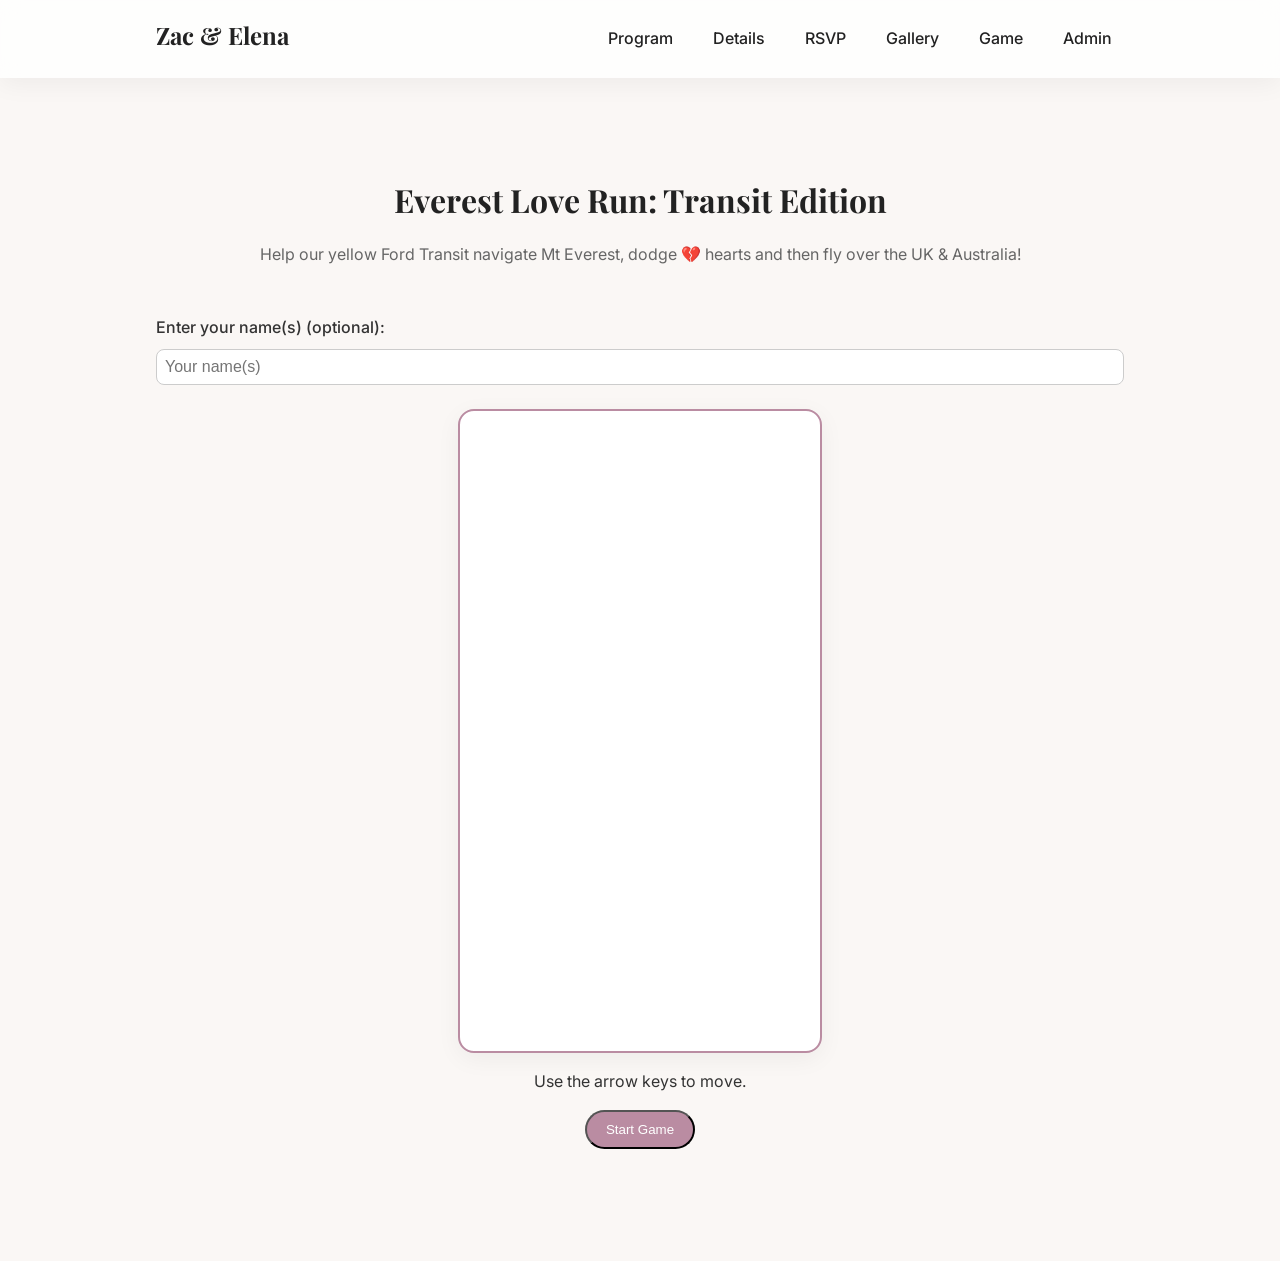
<file: game.html>
<!DOCTYPE html>
<html lang="en">
<head>
  <meta charset="UTF-8" />
  <meta name="viewport" content="width=device-width, initial-scale=1.0" />
  <title>Everest Love Run</title>
  <!-- Reuse the site styling so the game page matches the wedding invite aesthetics -->
  <link rel="preconnect" href="https://fonts.googleapis.com">
  <link rel="preconnect" href="https://fonts.gstatic.com" crossorigin>
  <link href="https://fonts.googleapis.com/css2?family=Playfair+Display:wght@400;700&family=Inter:wght@300;400;600&display=swap" rel="stylesheet">
  <link rel="stylesheet" href="styles.css" />
</head>
<body>
  <!-- Simple navigation replicating the invite header so guests can return easily -->
  <header class="nav">
    <nav class="container">
      <h1 class="logo"><a href="index.html">Zac &amp; Elena</a></h1>
      <ul class="nav-links">
        <li><a href="index.html#program">Program</a></li>
        <li><a href="index.html#details">Details</a></li>
        <li><a href="index.html#rsvp">RSVP</a></li>
        <li><a href="index.html#gallery">Gallery</a></li>
        <li><a href="game.html" aria-current="page">Game</a></li>
        <li><a href="index.html#admin">Admin</a></li>
      </ul>
    </nav>
  </header>
  <!-- Main game section -->
  <!-- Add the `animate` class so the game section is visible. The index page uses
       an IntersectionObserver to add this class when sections come into view, but
       the game page doesn’t load that script. Without the class the section
       remains transparent due to our fade‑in styles. -->
  <section class="section animate">
    <div class="container">
      <h2 class="section-title">Everest Love Run: Transit Edition</h2>
      <p class="section-subtitle">
        Help our yellow Ford&nbsp;Transit navigate Mt&nbsp;Everest, dodge 💔 hearts and then fly over the UK &amp; Australia!
      </p>
      <div class="game-container glass">
        <!-- Player name input allows guests to record their scores under a name (optional). -->
        <div class="form-group" style="width:100%;">
          <label for="playerName">Enter your name(s) (optional):</label>
          <input type="text" id="playerName" placeholder="Your name(s)" />
        </div>
        <!-- Game canvas -->
        <canvas id="gameCanvas" width="360" height="640"></canvas>
        <!-- Scoreboard overlay appears when the game ends -->
        <div id="scoreBoard" style="display:none;">
          <h1>Everest Love Run</h1>
          <p id="finalMessage"></p>
          <p id="finalScore"></p>
          <!-- High‑score list can be shown below the final score -->
          <ul id="highScoresDisplay" class="list" style="list-style:none; padding:0; margin:0.5rem 0;"></ul>
          <!-- Buttons to play again or return to the invite -->
          <button id="restartButton" class="btn primary">Play Again</button>
          <button id="backBtn" class="btn secondary" style="margin-top:0.5rem;">Back to Invite</button>
        </div>
        <div class="game-controls">
          <p>Use the arrow keys to move.</p>
          <button id="startGameBtn" class="btn primary">Start Game</button>
        </div>
      </div>
    </div>
  </section>
  <!-- Game logic -->
  <script src="everest-love-run.js"></script>
  <script>
    // Keep track of the current player's name between runs
    let currentPlayerName = '';
    // Select DOM elements once
    const startBtn = document.getElementById('startGameBtn');
    const restartBtn = document.getElementById('restartButton');
    const backBtn = document.getElementById('backBtn');
    const scoreBoard = document.getElementById('scoreBoard');
    const finalMessageEl = document.getElementById('finalMessage');
    const finalScoreEl = document.getElementById('finalScore');
    const highScoresDisplay = document.getElementById('highScoresDisplay');
    const playerNameInput = document.getElementById('playerName');

    // Persist and retrieve high scores in localStorage. Only keep the top 10 entries sorted by score.
    function saveHighScore(names, score) {
      let highScores = [];
      try {
        highScores = JSON.parse(localStorage.getItem('highScores')) || [];
      } catch (e) {
        highScores = [];
      }
      highScores.push({ names, score, timestamp: new Date().toISOString() });
      highScores.sort((a, b) => b.score - a.score);
      highScores = highScores.slice(0, 10);
      localStorage.setItem('highScores', JSON.stringify(highScores));
      return highScores;
    }

    // Render the high scores list on the scoreboard overlay
    function renderHighScores() {
      let scores = [];
      try {
        scores = JSON.parse(localStorage.getItem('highScores')) || [];
      } catch (e) {
        scores = [];
      }
      // Clear existing list
      highScoresDisplay.innerHTML = '';
      if (scores.length === 0) {
        return;
      }
      scores.forEach((entry, idx) => {
        const li = document.createElement('li');
        li.textContent = `${idx + 1}. ${entry.names} – ${entry.score}`;
        highScoresDisplay.appendChild(li);
      });
    }

    // Start button: capture name and begin the game
    if (startBtn) {
      startBtn.addEventListener('click', () => {
        currentPlayerName = playerNameInput.value.trim();
        startBtn.disabled = true;
        playerNameInput.disabled = true;
        if (window.startEverestLoveRun) {
          window.startEverestLoveRun();
        }
      });
    }

    // Restart button hides the scoreboard and re‑enables the start button
    if (restartBtn) {
      restartBtn.addEventListener('click', () => {
        scoreBoard.style.display = 'none';
        startBtn.disabled = false;
        playerNameInput.disabled = false;
      });
    }
    // Back button returns to the main invite
    if (backBtn) {
      backBtn.addEventListener('click', () => {
        window.location.href = 'index.html';
      });
    }

    // Callback invoked by the Everest Love Run game when it ends. Displays the final
    // score, records high scores and shows the scoreboard overlay.
    window.afterEverestGame = function(finalScore) {
      const nameToSave = currentPlayerName || 'Guest';
      const updatedScores = saveHighScore(nameToSave, Math.max(0, Math.floor(finalScore)));
      // Populate scoreboard
      finalMessageEl.textContent = nameToSave ? `Great work, ${nameToSave}!` : 'Great work!';
      finalScoreEl.textContent = `Score: ${Math.max(0, Math.floor(finalScore))}`;
      renderHighScores();
      scoreBoard.style.display = 'flex';
    };
  </script>
</body>
</html>
</file>
<file: styles.css>
/* Base styles */
* {
  box-sizing: border-box;
}

body {
  margin: 0;
  font-family: 'Inter', sans-serif;
  line-height: 1.6;
  color: var(--text-color);
  background: var(--background-color);
}

/*
 * Make the background music player visible and unobtrusive.  The native
 * browser audio controls provide play/pause and volume adjustment so
 * guests can manage the music to their liking.  Position the player
 * fixed in the bottom right corner to keep it accessible no matter
 * where the visitor is on the page.  A subtle shadow and rounded
 * corners integrate it with the rest of the design.
 */
#bgMusic {
  position: fixed;
  bottom: 1rem;
  right: 1rem;
  z-index: 1000;
  width: 250px;
  max-width: 80vw;
  background-color: var(--background-color);
  border-radius: 6px;
  box-shadow: 0 2px 8px rgba(0, 0, 0, 0.15);
}

h1, h2, h3, h4, h5, h6 {
  font-family: 'Playfair Display', serif;
  margin: 0 0 0.5rem;
  color: var(--heading-color);
}

p {
  margin-top: 0;
}

/* CSS variables for theme */
:root {
  --primary-color: #ba8ca2;
  --secondary-color: #e9d6c6;
  --accent-color: #c49e8b;
  --background-color: #faf7f5;
  --text-color: #333;
  --heading-color: #222;
  --nav-bg-color: rgba(255, 255, 255, 0.8);
  --card-background: rgba(255, 255, 255, 0.9);
  --card-blur: 12px;
  --card-radius: 1rem;
  --shadow: 0 6px 24px rgba(0, 0, 0, 0.05);
  --transition-fast: 0.2s ease;
}

/* Utility classes */
.container {
  width: 90%;
  max-width: 1000px;
  margin: 0 auto;
  padding: 2rem 0;
}

section {
  padding: 4rem 0;
  position: relative;
}

.section-title {
  font-size: 2rem;
  text-align: center;
  margin-bottom: 1rem;
}

.section-subtitle {
  font-size: 1rem;
  text-align: center;
  margin-bottom: 2rem;
  color: #666;
}

.alt-bg {
  background: #f5efec;
}

/* Navigation */
.nav {
  position: sticky;
  top: 0;
  width: 100%;
  background: var(--nav-bg-color);
  backdrop-filter: blur(10px);
  z-index: 100;
  box-shadow: var(--shadow);
}

.nav .container {
  display: flex;
  align-items: center;
  justify-content: space-between;
  padding: 1rem;
}

.nav .logo a {
  font-size: 1.5rem;
  font-weight: bold;
  color: var(--heading-color);
  text-decoration: none;
}

.nav-links {
  list-style: none;
  display: flex;
  gap: 1rem;
  margin: 0;
  padding: 0;
}

.nav-links li a {
  text-decoration: none;
  color: var(--heading-color);
  font-weight: 500;
  padding: 0.5rem 0.75rem;
  transition: color var(--transition-fast);
}

.nav-links li a:hover {
  color: var(--primary-color);
}

/* Hero */
.hero {
  position: relative;
  min-height: 90vh;
  display: flex;
  align-items: center;
  justify-content: center;
  text-align: center;
  color: white;
  overflow: hidden;
}

.hero-bg {
  position: absolute;
  top: 0;
  left: 0;
  width: 100%;
  height: 100%;
  object-fit: cover;
  z-index: -2;
}

.hero-overlay {
  position: absolute;
  top: 0;
  left: 0;
  width: 100%;
  height: 100%;
  background: rgba(0, 0, 0, 0.4);
  z-index: -1;
}

.hero-content {
  backdrop-filter: blur(4px);
  padding: 2rem;
  border-radius: var(--card-radius);
  max-width: 90%;
  color: #fff;
}

/* Ensure hero links and headings are white */
.hero-content h2,
.hero-content p,
.hero-content a {
  color: #fff;
}

.hero-heading {
  font-size: 3rem;
  margin-bottom: 0.5rem;
  letter-spacing: 0.1em;
}

.hero-names {
  font-size: 2rem;
  font-weight: 500;
  margin-bottom: 0.5rem;
}

.hero-date {
  font-size: 1rem;
  margin-bottom: 1rem;
}

.hero-buttons {
  display: flex;
  gap: 1rem;
  justify-content: center;
}

/* Buttons */
.btn {
  display: inline-block;
  padding: 0.6rem 1.2rem;
  border-radius: 999px;
  text-decoration: none;
  font-weight: 500;
  cursor: pointer;
  transition: background var(--transition-fast), color var(--transition-fast);
}

.btn.primary {
  background: var(--primary-color);
  color: white;
}

.btn.primary:hover {
  background: #9c7187;
}

.btn.secondary {
  background: var(--secondary-color);
  color: var(--heading-color);
}

.btn.secondary:hover {
  background: #d1c2b4;
}

.btn.danger {
  background: #e57373;
  color: white;
}

.btn.danger:hover {
  background: #cc5c5c;
}

.btn.small {
  padding: 0.4rem 1rem;
  font-size: 0.875rem;
}

/* Cards & grid */
.card-grid {
  display: grid;
  grid-template-columns: repeat(auto-fit, minmax(250px, 1fr));
  gap: 1.5rem;
}

.card {
  padding: 1.5rem;
  border-radius: var(--card-radius);
  box-shadow: var(--shadow);
  background: var(--card-background);
  backdrop-filter: blur(var(--card-blur));
  /* Increase line height to improve legibility in long paragraphs */
  line-height: 1.6;
  /* Space out paragraphs inside cards */
}

/* Reduce crowded appearance inside detail cards */
#details .card p {
  /* Give paragraphs more breathing room */
  margin-bottom: 1rem;
}

/* Use primary color for emphasised text within detail cards rather than red */
#details .card strong {
  /* Style headings inside details cards */
  display: block;
  margin-bottom: 0.5rem;
  font-size: 1.05rem;
  color: var(--primary-color);
}

/* Edit mode styling */
/* In edit mode highlight gallery images without making them draggable.
   A dashed border indicates the image is editable, but the cursor remains default
   so users aren’t misled into dragging photos out of place. */
.edit-mode .gallery-grid img {
  border: 2px dashed var(--primary-color);
  cursor: default;
}

/* Controls displayed under each gallery image when edit mode is active */
.gallery-controls {
  /* Default flex layout for controls when not overlaid via wrapper. */
  display: flex;
  justify-content: center;
  gap: 0.5rem;
  margin-top: 0.25rem;
}
.gallery-controls button {
  font-size: 0.8rem;
  padding: 0.2rem 0.4rem;
  border: none;
  border-radius: 0.3rem;
  cursor: pointer;
  background: var(--secondary-color);
  color: var(--heading-color);
  box-shadow: var(--shadow);
}

/* Style the slider used to resize gallery images in edit mode. It inherits
   accent colours for consistency with the site palette. */
.gallery-controls input[type="range"] {
  -webkit-appearance: none;
  height: 0.4rem;
  /* Width of each slider. Slightly narrower now that multiple sliders may appear */
  width: 3rem;
  border-radius: 0.2rem;
  background: var(--secondary-color);
  outline: none;
}
.gallery-controls input[type="range"]::-webkit-slider-thumb {
  -webkit-appearance: none;
  appearance: none;
  width: 0.8rem;
  height: 0.8rem;
  border-radius: 50%;
  background: var(--primary-color);
  cursor: pointer;
}
.gallery-controls input[type="range"]::-moz-range-thumb {
  width: 0.8rem;
  height: 0.8rem;
  border-radius: 50%;
  background: var(--primary-color);
  cursor: pointer;
}
.gallery-controls button:hover {
  background: var(--primary-color);
  color: white;
}

/* When a gallery image is wrapped in .gallery-item, position the controls
   overlay at the bottom of the image. The wrapper must be position:relative. */
.gallery-item {
  position: relative;
}
.gallery-item .gallery-controls {
  /* When wrapped in .gallery-item the controls should appear below the image
     rather than overlaying it. Use static positioning so they stack. */
  position: static;
  display: flex;
  justify-content: center;
  gap: 0.4rem;
  margin-top: 0.25rem;
  background: transparent;
  border-radius: 0;
}

/* --------------------------------------------------------------------------
   Detail card collapsing
   Adds a neat “Read more/Less” toggle to long detail boxes so they don’t
   dominate the page. When collapsed, the card height is capped and a
   gradient overlay hints that more content is available. */
.card.collapsed {
  /* Limit the height of each collapsed card so information is displayed
     compactly. A lower height prevents the boxes from feeling crowded. */
  max-height: 200px;
  overflow: hidden;
  position: relative;
  transition: max-height 0.3s ease;
}
.card.collapsed::after {
  content: '';
  position: absolute;
  bottom: 0;
  left: 0;
  width: 100%;
  /* Subtler fade overlay height so more of the card is visible */
  height: 3rem;
  background: linear-gradient(rgba(255,255,255,0), var(--background-color));
}
.read-more {
  display: block;
  margin: 0.5rem auto 0;
  padding: 0.3rem 0.8rem;
  border-radius: 0.5rem;
  /* Make the read more toggle more visually distinct */
  background: var(--primary-color);
  color: white;
  font-size: 0.85rem;
  text-align: center;
  cursor: pointer;
  width: fit-content;
}
.read-more:hover {
  /* Invert colours when hovering to give the button a tactile feel */
  background: var(--secondary-color);
  color: var(--heading-color);
}

/* Wrap each detail card and its read‑more button so they remain vertically
   aligned within the grid. The wrapper uses a column layout to stack
   the card and button together. */
.card-wrapper {
  display: flex;
  flex-direction: column;
  align-items: stretch;
}

/* Hero background thumbnail shown in the gallery under the couple photos */
.gallery-grid img.hero-thumb {
  opacity: 0.5;
  pointer-events: none;
}

/* Floral border styling for detail cards */
#details .card {
  /* Preserve existing styles */
  position: relative;
  border: 16px solid transparent;
  border-image-source: url('images/floral-border.png');
  border-image-slice: 200;
  border-image-repeat: round;
}

/* Increase visibility and prominence of the persistent exit button shown in the game overlay */
.exit-overlay-btn {
  font-size: 1.2rem;
  padding: 0.6rem 1rem;
  border-radius: 0.5rem;
  background: #e53e3e;
  color: #fff;
  box-shadow: var(--shadow);
  /* Position towards the top centre for better visibility */
  top: 1rem;
  right: 1rem;
}


/* Timeline */
.timeline {
  position: relative;
  margin-left: 2rem;
  padding-left: 2rem;
  border-left: 2px solid var(--accent-color);
}

.timeline-item {
  position: relative;
  margin-bottom: 2rem;
  padding-left: 1.5rem;
}

.timeline-item:last-child {
  margin-bottom: 0;
}

.timeline-item::before {
  content: '';
  position: absolute;
  left: -1.2rem;
  top: 0;
  width: 0.75rem;
  height: 0.75rem;
  background: var(--accent-color);
  border-radius: 50%;
}

.timeline-time {
  font-weight: bold;
  margin-bottom: 0.25rem;
  color: var(--primary-color);
}

.timeline-title {
  font-size: 1.1rem;
  margin-bottom: 0.25rem;
}

.timeline-desc {
  font-size: 0.9rem;
  color: #666;
}

.timeline-chip {
  display: inline-block;
  margin-top: 0.25rem;
  background: var(--secondary-color);
  color: var(--heading-color);
  padding: 0.25rem 0.5rem;
  border-radius: 999px;
  font-size: 0.75rem;
  text-decoration: none;
}

/* RSVP form */
.rsvp-form {
  padding: 2rem;
  border-radius: var(--card-radius);
  box-shadow: var(--shadow);
  background: var(--card-background);
  backdrop-filter: blur(var(--card-blur));
  max-width: 700px;
  margin: 0 auto;
}

/* Decorative card wrapper around the RSVP form. This gives the form
   a refined, invitation-like appearance reminiscent of printed
   wedding stationery. */
.rsvp-card {
  max-width: 700px;
  margin: 0 auto 2rem auto;
  padding: 2.5rem;
  border: 6px double var(--secondary-color);
  border-radius: 1.5rem;
  /* Use a bespoke watercolor floral background for a more personalised wedding feel. The
     floral image sits beneath a soft gradient to ensure text remains readable. */
  background-image: url('images/rsvp_border_compressed.jpg'), linear-gradient(135deg, #fffdfd, #f9f4f2);
  background-size: cover, cover;
  background-position: center, center;
  box-shadow: 0 4px 12px rgba(0, 0, 0, 0.08);
  position: relative;
}

/* Remove the glass effect and extra padding inside the RSVP form when
   it sits within our decorative card. The form will inherit the
   card’s background and border so it feels integrated. */
.rsvp-card .rsvp-form {
  background: transparent;
  box-shadow: none;
  backdrop-filter: none;
  padding: 0;
}

/* Image header at the top of the RSVP card. It spans the full width of the card and
   scales proportionally. We add some margin underneath so the form fields don’t
   butt up against the artwork. */
.rsvp-card .rsvp-header {
  width: 100%;
  /* Crop the decorative header so only the top floral portion is visible and the
     large blank area beneath is removed. We fix a height and use object-fit
     cover with object-position top to show the flowers while trimming the
     excess. */
  /* Increase the height so the names, rings and cross in the custom artwork are visible */
  height: 240px;
  display: block;
  margin-bottom: 1rem;
  border-radius: 0.5rem;
  object-fit: cover;
  object-position: top;
}

/* Informational box within the RSVP card that provides shuttle instructions and a map. */
.shuttle-info-box {
  /* Reduce top margin so the box doesn’t crowd the RSVP form */
  margin-top: 1rem;
  padding: 1rem;
  border: 2px dashed var(--secondary-color);
  border-radius: 0.75rem;
  background: #fdf6f6;
  text-align: left;
}

.shuttle-info-box h4 {
  margin-top: 0;
  margin-bottom: 0.5rem;
  font-size: 1.1rem;
  color: var(--primary-color);
}

/* Style the shuttle map image within the shuttle info box. */
.shuttle-info-box .shuttle-map {
  width: 100%;
  /* Limit the height so the decorative map doesn’t dominate the card */
  height: 180px !important;
  max-height: 180px;
  margin-top: 0.5rem;
  border-radius: 0.5rem;
  object-fit: contain;
  object-position: center;
}

/* Admin RSVP entry styling for clarity. Each entry is contained
   within a card-like box with clearly separated details. */
.entry-box {
  background: var(--card-background);
  border-radius: var(--card-radius);
  box-shadow: var(--shadow);
  padding: 1.25rem 1.5rem;
  margin-bottom: 1.5rem;
}
.entry-box h3 {
  margin-top: 0;
  margin-bottom: 0.5rem;
  font-size: 1.25rem;
  color: var(--primary-color);
}
.entry-box ul {
  list-style: none;
  padding-left: 0;
  margin: 0.5rem 0;
}
.entry-box ul li {
  margin-bottom: 0.4rem;
}
.entry-box table {
  width: 100%;
  border-collapse: collapse;
  margin-top: 0.5rem;
  font-size: 0.9rem;
}
.entry-box table th,
.entry-box table td {
  border: 1px solid #e0e0e0;
  padding: 0.5rem;
  text-align: left;
}
.entry-box table th {
  background: var(--secondary-color);
  color: var(--text-color);
}

/*
 * Collapsible RSVP entry styling in the admin dashboard. Each entry has a
 * header summarising the group and key details, and a details section that
 * expands/collapses to show full information. The header itself is clickable
 * to toggle the collapsed state. When collapsed the arrow rotates and the
 * details are hidden.
 */
.entry-box {
  background: var(--card-background);
  border-radius: var(--card-radius);
  box-shadow: var(--shadow);
  padding: 0.75rem 1rem;
  margin-bottom: 1rem;
  border: 1px solid rgba(0,0,0,0.05);
}

.entry-box .entry-header {
  display: flex;
  align-items: center;
  justify-content: space-between;
  gap: 0.5rem;
  cursor: pointer;
  user-select: none;
}
.entry-box .entry-header .group-names {
  font-weight: 600;
  font-size: 1rem;
  color: var(--primary-color);
}
.entry-box .entry-header .summary {
  flex: 1;
  display: flex;
  flex-wrap: wrap;
  gap: 0.25rem 0.75rem;
  font-size: 0.85rem;
  color: var(--text-color);
  line-height: 1.3;
}
.entry-box .entry-header .summary span::before {
  content: '';
}
.entry-box .entry-toggle {
  font-size: 1rem;
  transition: transform 0.2s ease;
}
.entry-box.collapsed .entry-toggle {
  transform: rotate(-90deg);
}
.entry-box .entry-details {
  margin-top: 0.5rem;
}
.entry-box.collapsed .entry-details {
  display: none;
}

/* Collapsible entry styles for admin RSVP cards */
.entry-box {
  position: relative;
}
.entry-header {
  display: flex;
  justify-content: space-between;
  align-items: center;
  cursor: pointer;
}
.entry-toggle {
  background: none;
  border: none;
  font-size: 1.25rem;
  line-height: 1;
  color: var(--primary-color);
  transform: rotate(0deg);
  transition: transform 0.2s ease;
}
.entry-box.collapsed .entry-toggle {
  transform: rotate(-90deg);
}
.entry-details {
  margin-top: 0.5rem;
}
.entry-box.collapsed .entry-details {
  display: none;
}

/* Style for the new exit button to complement the restart button */
#exitGameBtn {
  display: inline-block;
}

.form-group {
  margin-bottom: 1.5rem;
}

.form-group label {
  display: block;
  margin-bottom: 0.5rem;
  font-weight: 500;
}

.radio-group {
  display: flex;
  flex-wrap: wrap;
  gap: 1rem;
  margin-top: 0.5rem;
}

.radio-group input {
  margin-right: 0.3rem;
}

input[type="text"],
input[type="password"],
select,
textarea {
  width: 100%;
  padding: 0.5rem;
  border: 1px solid #ccc;
  border-radius: 0.5rem;
  font-size: 1rem;
  background: #fff;
}

select[multiple] {
  height: auto;
}

textarea {
  resize: vertical;
}

/* Guest row container now stacks child elements to allow per‑guest details */
.guest-row {
  display: flex;
  flex-direction: column;
  gap: 0.25rem;
  margin-bottom: 0.75rem;
}

/* Top row holds the select and remove button horizontally */
.guest-row-main {
  display: flex;
  gap: 0.5rem;
  align-items: center;
}

.guest-row-main select {
  flex: 1;
}

/* Hide any remove buttons inside guest row selectors. Public users should not
   see an option to remove a guest row. Target both specific .remove-btn class
   and any button within .guest-row-main. */
.guest-row-main button,
.guest-row-main button.remove-btn {
  display: none !important;
}

/* Per‑guest details container */
.guest-details {
  padding-left: 1rem;
  display: flex;
  flex-direction: column;
  gap: 0.25rem;
}

.guest-details.hidden {
  display: none;
}

/* Inputs inside guest details should expand */
.guest-details input[type="text"] {
  width: 100%;
  padding: 0.4rem 0.5rem;
  border: 1px solid #ccc;
  border-radius: 0.25rem;
}

.hidden {
  display: none;
}

.confirmation {
  text-align: center;
  margin-top: 1rem;
  font-weight: bold;
  color: var(--primary-color);
}

/* Gallery */
.gallery-grid {
  display: grid;
  grid-template-columns: repeat(auto-fit, minmax(200px, 1fr));
  gap: 1rem;
}

.gallery-grid img {
  width: 100%;
  height: 200px;
  object-fit: cover;
  border-radius: var(--card-radius);
  box-shadow: var(--shadow);
}

/* Placeholder boxes for an empty gallery. When there are no images
   uploaded yet, these boxes provide a visual frame for where photos
   will appear. They use a dashed border and soft background to hint
   that content can be added. */
.gallery-placeholder {
  width: 100%;
  height: 200px;
  border: 2px dashed #cbb9ae;
  border-radius: var(--card-radius);
  background-color: #f9f5f3;
  box-shadow: var(--shadow);
  display: flex;
  align-items: center;
  justify-content: center;
  color: #b8a59d;
  font-style: italic;
  font-size: 0.9rem;
}

/* -------------------------------------- */
/* Highlight reel styles */
/* A simple slideshow of up to four images with a progress bar. */
.highlight-reel {
  position: relative;
  width: 100%;
  max-width: 800px;
  margin: 0 auto;
  /* 16:9 aspect ratio for landscape orientation. Adjust as needed. */
  aspect-ratio: 16 / 9;
  border-radius: var(--card-radius);
  overflow: hidden;
  box-shadow: var(--shadow);
}

.highlight-reel img {
  position: absolute;
  inset: 0;
  width: 100%;
  height: 100%;
  object-fit: cover;
  opacity: 0;
  transition: opacity 0.4s ease-in-out;
}

/* Progress bar below the highlight reel */
.highlight-progress {
  width: 100%;
  height: 4px;
  background-color: #eee;
  border-radius: 2px;
  overflow: hidden;
  margin: 0.5rem auto;
  max-width: 800px;
}
.highlight-progress .progress-bar {
  width: 0%;
  height: 100%;
  background-color: var(--primary-color);
  transition: width linear;
}

/* ----------------------------------------------------------------------- */
/* Position controls for hero and highlight images
   When edit mode is active, range sliders appear beneath the hero header
   and highlight slideshow to allow live adjustment of each image's
   horizontal and vertical offset.  These controls write back to
   siteSettings.heroPosition and siteSettings.highlightPositions.  */
.position-controls {
  display: none; /* hidden by default; shown in edit mode via JS */
  margin-top: 0.5rem;
  font-size: 0.8rem;
  color: var(--text-color, #333);
}

/* Container for hero position sliders */
.hero-position-controls {
  display: flex;
  flex-direction: row;
  align-items: center;
  justify-content: flex-start;
  gap: 0.5rem;
  flex-wrap: wrap;
  background: rgba(255, 255, 255, 0.9);
  padding: 0.5rem 0.75rem;
  border-radius: var(--card-radius);
  box-shadow: var(--shadow);
  max-width: 600px;
  margin: 0.5rem auto;
}

/* Container for all highlight slide sliders */
.highlight-position-controls {
  display: flex;
  flex-direction: column;
  gap: 0.75rem;
  background: rgba(255, 255, 255, 0.9);
  padding: 0.5rem 0.75rem;
  border-radius: var(--card-radius);
  box-shadow: var(--shadow);
  max-width: 600px;
  margin: 1rem auto 0;
}

/* Each group of sliders for an individual highlight image */
.highlight-position-controls .control-row {
  display: flex;
  flex-direction: row;
  align-items: center;
  gap: 0.5rem;
}

.position-controls label {
  font-weight: 600;
  margin-right: 0.25rem;
}

.position-controls input[type="range"] {
  width: 90px;
}

/* In edit mode, reveal the position controls.  The JS toggles
   the edit-mode class on the body, so we can use this to control
   visibility via CSS only. */
body.edit-mode .position-controls {
  display: block;
}

/* Coming Soon grid styles */
.coming-grid {
  display: grid;
  grid-template-columns: repeat(2, 1fr);
  gap: 1rem;
  max-width: 600px;
  margin: 1.5rem auto;
}

.coming-slot {
  position: relative;
  aspect-ratio: 3 / 4;
  background: #f9f5f3;
  border-radius: var(--card-radius);
  box-shadow: var(--shadow);
}

.coming-placeholder {
  position: absolute;
  inset: 0;
  border: 2px dashed #cbb9ae;
  border-radius: inherit;
  display: flex;
  align-items: center;
  justify-content: center;
  color: #b8a59d;
  font-style: italic;
  font-size: 0.9rem;
}

/* Admin highlight controls: ensure buttons line up nicely */
.admin-box .form-group button.btn.danger.small {
  margin-left: 0.5rem;
}

/* Game */
.game-container {
  display: flex;
  flex-direction: column;
  align-items: center;
  justify-content: center;
  padding: 1rem;
}

#gameCanvas {
  border: 2px solid var(--primary-color);
  border-radius: var(--card-radius);
  box-shadow: var(--shadow);
  background: #fff;
}

.game-controls {
  margin-top: 1rem;
  text-align: center;
}

/* Scoreboard overlay for Everest Love Run */
#scoreBoard {
  position: fixed;
  top: 0;
  left: 0;
  width: 100%;
  height: 100%;
  display: flex;
  flex-direction: column;
  align-items: center;
  justify-content: center;
  background: rgba(255, 255, 255, 0.97);
  color: var(--text-color);
  text-align: center;
  z-index: 1000;
}

/* Style for the overlay exit button shown while the game runs */
.exit-overlay-btn {
  font-size: 0.9rem;
  padding: 0.4rem 0.7rem;
  border-radius: 0.3rem;
  z-index: 1001;
}

/* Style for the exit button in the scoreboard overlay */
#exitGameBtn {
  background: #e53e3e;
  color: #fff;
  padding: 0.5rem 1rem;
  border-radius: 0.3rem;
  margin-top: 1rem;
}

#scoreBoard h1 {
  margin-bottom: 1rem;
  font-size: 2rem;
  color: var(--primary-color);
}

#scoreBoard p {
  margin: 0.5rem 0;
  font-size: 1rem;
}

/* Special styling for prize call‑out on the game scoreboard */
.prize-info {
  margin-top: 0.75rem;
  font-style: italic;
  color: var(--primary-color);
}

#restartButton {
  margin-top: 1rem;
}

/* Disabled options in guest selection appear faded and cannot be selected */
select option:disabled {
  color: #bbb;
}

/* Admin */
.admin-login, .admin-content {
  max-width: 600px;
  margin: 0 auto;
  padding: 2rem;
  border-radius: var(--card-radius);
  background: var(--card-background);
  backdrop-filter: blur(var(--card-blur));
  box-shadow: var(--shadow);
}

/* Admin boxes for clearer organisation */
.admin-box {
  margin-bottom: 2rem;
  padding: 1rem;
  border-radius: var(--card-radius);
  background: var(--card-background);
  backdrop-filter: blur(var(--card-blur));
  box-shadow: var(--shadow);
}

/* RSVP entry details inside admin box */
.entry {
  border-bottom: 1px solid #ddd;
  padding-bottom: 0.5rem;
  margin-bottom: 0.5rem;
}
.entry:last-child {
  border-bottom: none;
  margin-bottom: 0;
}

.admin-actions {
  display: flex;
  gap: 1rem;
  margin-bottom: 1rem;
}

.list {
  list-style: none;
  padding-left: 1rem;
  margin-bottom: 2rem;
}

.list li {
  margin-bottom: 0.25rem;
}

.raw {
  background: #f7f7f7;
  padding: 1rem;
  border-radius: 0.5rem;
  overflow: auto;
  max-height: 200px;
  font-family: monospace;
}

/* Admin boxes for clearer grouping */
.admin-box {
  margin-bottom: 2rem;
  padding: 1rem 1.5rem;
  border-radius: var(--card-radius);
  background: var(--card-background);
  backdrop-filter: blur(var(--card-blur));
  box-shadow: var(--shadow);
}
.admin-box h3 {
  margin-top: 0;
  cursor: pointer;
  position: relative;
  padding-right: 1.5rem;
}

/* Collapsible admin boxes */
.admin-box h3::after {
  content: '▼';
  position: absolute;
  right: 0.5rem;
  top: 50%;
  transform: translateY(-50%);
  font-size: 0.8rem;
}
.admin-box.collapsed h3::after {
  content: '►';
}
.admin-box.collapsed > :not(h3) {
  display: none;
}
.entry-box {
  border-bottom: 1px solid #e0e0e0;
  padding: 0.5rem 0;
}
.entry-box:last-child {
  border-bottom: none;
}
.entry-box strong {
  display: block;
  margin-bottom: 0.25rem;
}

/* Custom uploaded icons container */
#customElements {
  position: absolute;
  top: 0;
  left: 0;
  width: 100%;
  height: 0;
  pointer-events: none;
  z-index: 1000;
}

/* Custom icons/images inserted via admin tools */
.custom-icon {
  position: absolute;
  max-width: 200px;
  height: auto;
  cursor: move;
  pointer-events: auto;
  z-index: 1001;
}

/* Highlight editable text in edit mode */
.edit-mode [contenteditable="true"] {
  outline: 1px dashed var(--primary-color);
}

.error {
  color: #e57373;
  margin-top: 0.5rem;
  font-weight: bold;
}

/* Responsive */
@media (max-width: 600px) {
  .hero-heading {
    font-size: 2.2rem;
  }
  .hero-names {
    font-size: 1.5rem;
  }
  .section-title {
    font-size: 1.5rem;
  }
  .nav .container {
    flex-direction: column;
    align-items: flex-start;
  }
  .nav-links {
    flex-wrap: wrap;
    gap: 0.5rem;
    margin-top: 0.5rem;
  }
}

/* Hide the game section by default. The game will now be displayed as an overlay triggered from the RSVP form. */
#game {
  display: none;
}

/* Full-screen overlay styling for the game when activated. */
#game.show {
  display: flex;
  position: fixed;
  top: 0;
  left: 0;
  width: 100%;
  height: 100%;
  z-index: 9999;
  align-items: center;
  justify-content: center;
  background: rgba(0, 0, 0, 0.6);
}

/* Prevent body scrolling when the game overlay is displayed */
.no-scroll {
  overflow: hidden;
}

/*
 * Reduce the amount of blank space above and below the RSVP card.
 * The default section padding (4rem top and bottom) created a large gap
 * between the "Kindly reply" subtitle and the top of the invitation card.
 * By overriding the padding for the RSVP section and shortening the
 * subtitle margin, we keep the floral header closely aligned with the
 * surrounding elements. These adjustments only apply to the RSVP section
 * so that other sections retain their original spacing.
 */
#rsvp.section {
  padding-top: 2rem;
  padding-bottom: 2rem;
}

#rsvp .section-subtitle {
  margin-bottom: 1rem;
}

/* RSVP confirmation popup styles */
.rsvp-popup {
  position: fixed;
  top: 20%;
  left: 50%;
  transform: translateX(-50%);
  background: rgba(255, 255, 255, 0.95);
  border: 2px solid var(--primary-color);
  padding: 1.5rem 2rem;
  border-radius: 0.75rem;
  box-shadow: 0 4px 20px rgba(0, 0, 0, 0.1);
  font-size: 1.2rem;
  z-index: 10000;
  text-align: center;
  line-height: 1.4;
}

/* Styles for RSVP popup content */
.rsvp-popup h2 {
  margin: 0 0 0.5rem 0;
  font-size: 1.5rem;
  color: var(--primary-color);
}
.rsvp-popup p {
  margin: 0;
  font-size: 1.1rem;
  color: var(--text-color);
}

/* Confetti pieces used in RSVP confirmation */
.confetti-piece {
  position: fixed;
  width: 10px;
  height: 10px;
  background-color: var(--primary-color);
  opacity: 0.8;
  border-radius: 50%;
  pointer-events: none;
  animation: confetti-fall 3s linear forwards;
}

/* ====================================================================
   Premium enhancements
   These styles support the extra polish added to the invite such as the
   progress bar, mobile navigation toggle, reveal animations, the story
   section, guestbook and gallery lightbox.
*/

/* Scroll progress bar */
#progressBar {
  position: fixed;
  top: 0;
  left: 0;
  height: 4px;
  width: 0;
  background: var(--primary-color);
  z-index: 1000;
  transition: width 0.1s ease-out;
}

/* Countdown timer appearance within hero */
.countdown {
  font-size: 1.25rem;
  margin-bottom: 1rem;
  font-weight: 600;
  color: #fff;
  letter-spacing: 0.05em;
}

/* Reveal animation defaults.  Sections start slightly translated and faded
   out; the .animate class restores them to their normal position and
   opacity.  The hero is excluded because it lacks the .section class. */
.section {
  opacity: 0;
  opacity: 1;
    transform: translateY(0);
    transition: all 0.6s ease-out;
  
}
.section.animate {
  opacity: 1;
  transform: translateY(0);
}

/* Mobile navigation.  The hamburger is hidden on larger screens.  When
   displayed it stacks three horizontal bars. */
.nav-toggle {
  display: none;
  flex-direction: column;
  justify-content: center;
  align-items: center;
  width: 40px;
  height: 40px;
  background: transparent;
  border: none;
  cursor: pointer;
  gap: 6px;
}
.nav-toggle span {
  display: block;
  width: 24px;
  height: 2px;
  background: var(--heading-color);
  transition: transform 0.3s ease, opacity 0.3s ease;
}
.nav-toggle.open span:nth-child(1) {
  transform: translateY(8px) rotate(45deg);
}
.nav-toggle.open span:nth-child(2) {
  opacity: 0;
}
.nav-toggle.open span:nth-child(3) {
  transform: translateY(-8px) rotate(-45deg);
}

/* Responsive behaviour for nav links */
@media (max-width: 768px) {
  .nav-links {
    position: absolute;
    top: 100%;
    left: 0;
    right: 0;
    background: var(--nav-bg-color);
    flex-direction: column;
    align-items: flex-start;
    padding: 1rem 1.5rem;
    gap: 1rem;
    box-shadow: var(--shadow);
    display: none;
  }
  .nav-links.open {
    display: flex;
  }
  .nav-toggle {
    display: flex;
  }
}

/* Story section layout */
.story-container {
  display: flex;
  align-items: center;
  gap: 2rem;
  flex-wrap: wrap;
}
.story-text {
  flex: 1 1 300px;
}
.story-image {
  flex: 1 1 300px;
  text-align: center;
}
.story-image img {
  max-width: 100%;
  height: auto;
  border-radius: var(--card-radius);
  box-shadow: var(--shadow);
}

/* Guestbook styles */
.guestbook-form {
  margin-bottom: 1rem;
}
.guestbook-list {
  list-style: none;
  padding: 0;
  margin: 0;
}
.guestbook-entry {
  background: var(--card-background);
  backdrop-filter: blur(var(--card-blur));
  padding: 0.75rem 1rem;
  border-radius: var(--card-radius);
  box-shadow: var(--shadow);
  margin-bottom: 0.5rem;
}

/* Lightbox overlay */
.lightbox {
  position: fixed;
  top: 0;
  left: 0;
  width: 100%;
  height: 100%;
  background: rgba(0, 0, 0, 0.85);
  display: flex;
  align-items: center;
  justify-content: center;
  z-index: 2000;
  padding: 2rem;
  box-sizing: border-box;
}
.lightbox.hidden {
  display: none;
}
.lightbox img {
  max-width: 80%;
  max-height: 80%;
  border-radius: var(--card-radius);
  box-shadow: 0 4px 20px rgba(0, 0, 0, 0.5);
  object-fit: contain;
}
.lightbox-nav,
.lightbox-close {
  position: absolute;
  background: rgba(0, 0, 0, 0.5);
  color: #fff;
  border: none;
  font-size: 2rem;
  width: 40px;
  height: 40px;
  border-radius: 50%;
  display: flex;
  align-items: center;
  justify-content: center;
  cursor: pointer;
  transition: background 0.2s ease;
}
.lightbox-close {
  top: 1rem;
  right: 1rem;
}
.lightbox-prev {
  left: 1rem;
  top: 50%;
  transform: translateY(-50%);
}
.lightbox-next {
  right: 1rem;
  top: 50%;
  transform: translateY(-50%);
}
.lightbox-nav:hover,
.lightbox-close:hover {
  background: rgba(0, 0, 0, 0.7);
}

@keyframes confetti-fall {
  0% {
    transform: translateY(0) rotate(0deg);
  }
  100% {
    transform: translateY(800px) rotate(360deg);
  }
}

/* === Program Editor Styles === */
/* Each editable program event row within the admin panel */
.program-row {
  display: flex;
  flex-wrap: wrap;
  gap: 0.5rem;
  margin-bottom: 0.75rem;
  padding: 0.75rem;
  border: 1px solid #ddd;
  border-radius: 0.5rem;
  background-color: #fdfcfa;
}
.program-row input[type="text"],
.program-row textarea {
  flex: 1 1 150px;
  min-width: 120px;
  padding: 0.3rem 0.5rem;
  border: 1px solid #ccc;
  border-radius: 0.3rem;
  font-size: 0.9rem;
  font-family: inherit;
}
.program-row textarea {
  resize: vertical;
}
/* Container holding the move/remove buttons */
.program-controls {
  display: flex;
  flex-direction: column;
  justify-content: flex-start;
  gap: 0.25rem;
}

/* Content editor rows in the admin panel. Each row comprises
   a label and an input or textarea. */
.content-row {
  margin-bottom: 0.75rem;
}
.content-row label {
  display: block;
  font-weight: 600;
  margin-bottom: 0.25rem;
  font-size: 0.9rem;
}
.content-row input,
.content-row textarea {
  width: 100%;
  padding: 0.3rem 0.5rem;
  border: 1px solid #ccc;
  border-radius: 0.3rem;
  font-size: 0.9rem;
  font-family: inherit;
}
.content-row textarea {
  resize: vertical;
}
.program-controls .btn {
  padding: 0.2rem 0.4rem;
  font-size: 0.8rem;
  line-height: 1;
}
</file>
